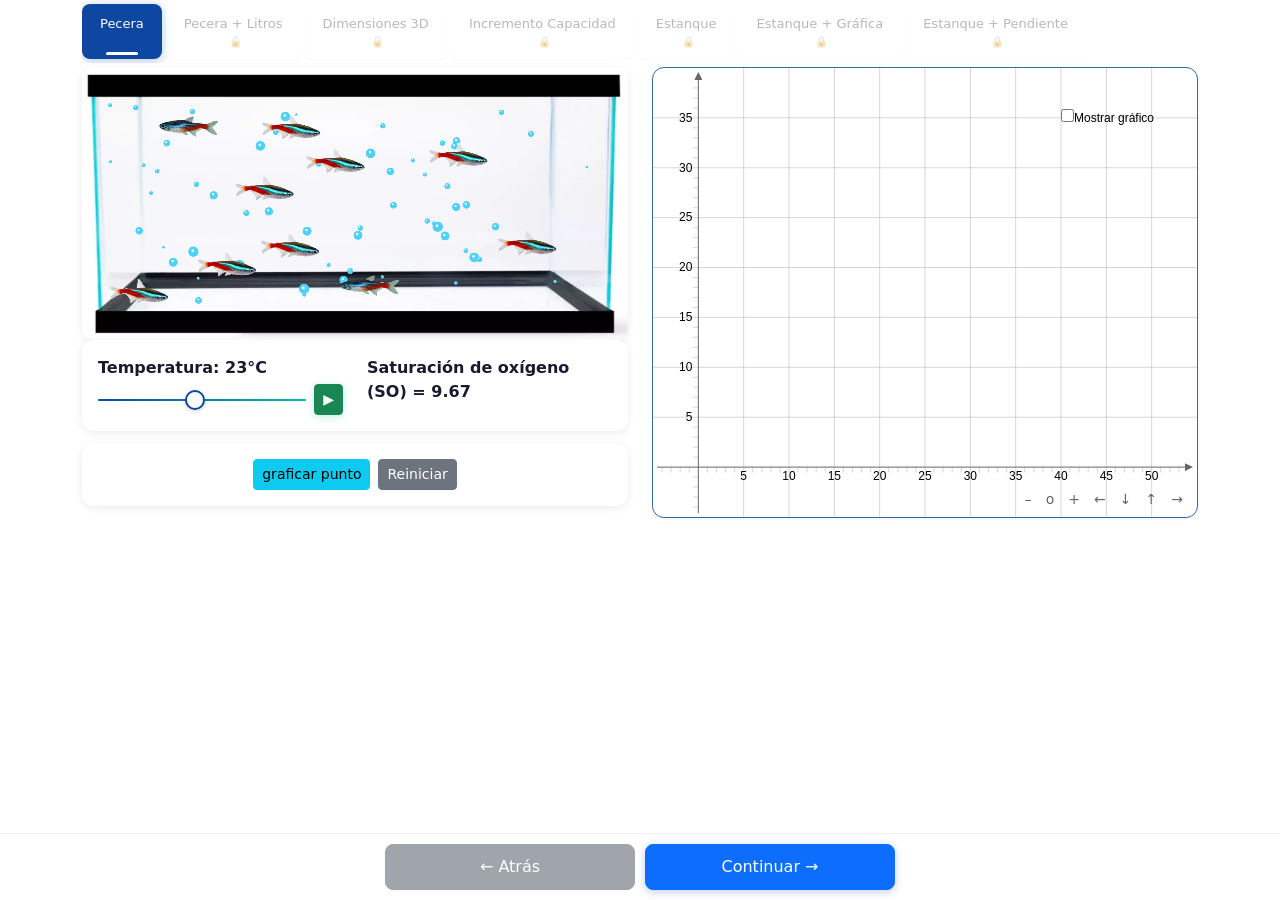
<file: app.html>
<!DOCTYPE html>
<html>
<head>
    <meta charset="UTF-8">
    <meta name="viewport" content="width=device-width, initial-scale=1.0">
    <meta http-equiv="X-UA-Compatible" content="ie=edge">
    <meta name="theme-color" content="#0d47a1">
    <meta name="apple-mobile-web-app-capable" content="yes">
    <meta name="apple-mobile-web-app-status-bar-style" content="black-translucent">
    <meta name="mobile-web-app-capable" content="yes">
    <link rel="manifest" href="./manifest.json">
    <link rel="apple-touch-icon" href="./img/icon-192.png">
    <script>
    window.PECERA_BASE = window.location.pathname.replace(/\/[^/]*$/, '');
    </script>
    <link rel="stylesheet" href="./css/style.css"/>
    <link rel="stylesheet" type="text/css" href="./css/jsxgraph.css">
    <link href="./css/bootstrap.min.css" rel="stylesheet">
    <script src="./js/bootstrap.min.js"></script>
    <script src="./js/jsxgraphcore.js"></script>
    <title>Pecera - Simulador</title>
</head>
<body>
    <div id="contenedor" class="container">
        <!-- Scenario Tabs -->
        <div class="row mb-1">
            <div class="col-md">

                <div class="btn-group scenario-tabs" role="group">
                    <button type="button" id="esc1-btn" class="scenario-tab scenario-tab--active">
                        <span class="d-sm-none">Pecera</span>
                        <span class="d-none d-sm-inline">Pecera</span>
                        <span class="tab-badge"></span>
                    </button>
                    <button type="button" id="esc3-btn" class="scenario-tab scenario-tab--locked">
                        <span class="d-sm-none">P+L.</span>
                        <span class="d-none d-sm-inline">Pecera + Litros</span>
                        <span class="tab-badge">&#128274;</span>
                    </button>
                    <button type="button" id="esc6-btn" class="scenario-tab scenario-tab--locked">
                        <span class="d-sm-none">Dim</span>
                        <span class="d-none d-sm-inline">Dimensiones 3D</span>
                        <span class="tab-badge">&#128274;</span>
                    </button>
                    <button type="button" id="esc7-btn" class="scenario-tab scenario-tab--locked">
                        <span class="d-sm-none">Inc. C.</span>
                        <span class="d-none d-sm-inline">Incremento Capacidad</span>
                        <span class="tab-badge">&#128274;</span>
                    </button>
                    <button type="button" id="esc2-btn" class="scenario-tab scenario-tab--locked">
                        <span class="d-sm-none">Est.</span>
                        <span class="d-none d-sm-inline">Estanque</span>
                        <span class="tab-badge">&#128274;</span>
                    </button>
                    <button type="button" id="esc4-btn" class="scenario-tab scenario-tab--locked">
                        <span class="d-sm-none">E+G</span>
                        <span class="d-none d-sm-inline">Estanque + Gráfica</span>
                        <span class="tab-badge">&#128274;</span>
                    </button>
                    <button type="button" id="esc5-btn" class="scenario-tab scenario-tab--locked">
                        <span class="d-sm-none">E+P</span>
                        <span class="d-none d-sm-inline">Estanque + Pendiente</span>
                        <span class="tab-badge">&#128274;</span>
                    </button>
                </div>
            </div>
        </div>

        <!-- Canvas & Graph -->
        <div class="row">
            <div class="col-12 col-sm-6 col-md-7" id="contenedorCanvas">
                <canvas id="canvas">Esto solo si no esta implementado</canvas>
                <div id="three-container" style="display:none; width:100%; height:100%; min-height:300px;">
                    <div id="esc6-overlay" style="display:none;">
                        <div id="esc6-info">
                            Capacidad: <span id="capValInfo">7182</span>
                        </div>
                        <div class="esc6-sliders">
                            <div class="row align-items-center">
                                <div class="col">
                                    <p class="mb-1">Largo: <span id="largoVal">19</span></p>
                                    <input type="range" min="1" max="19" value="19" id="largo" class="w-100">
                                </div>
                                <div class="col">
                                    <p class="mb-1">Ancho: <span id="anchoVal">18</span></p>
                                    <input type="range" min="1" max="18" value="18" id="ancho" class="w-100">
                                </div>
                                <div class="col">
                                    <p class="mb-1">Alto: <span id="altoVal">21</span></p>
                                    <input type="range" min="1" max="21" value="21" id="alto" class="w-100">
                                </div>
                                <div class="col-auto">
                                    <button id="reset-esc6" class="btn btn-light btn-sm">Reiniciar</button>
                                </div>
                            </div>
                        </div>
                    </div>
                </div>

                <!-- Escenario 7 Controls -->
                    <div id="esc7-controls" style="display:none;">
                        <ul class="nav nav-pills nav-justified mb-2" id="esc7Tabs">
                            <li class="nav-item"><button class="nav-link active" data-dim="ancho">Ancho</button></li>
                            <li class="nav-item"><button class="nav-link" data-dim="alto">Alto</button></li>
                            <li class="nav-item"><button class="nav-link" data-dim="largo">Largo</button></li>
                        </ul>
                        <div class="card-control esc7-table-wrap">
                            <div class="table-responsive">
                                <table class="table table-sm table-bordered mb-1" style="width:auto;min-width:280px">
                                    <tbody>
                                        <tr>
                                            <th id="esc7Th1" class="text-nowrap" style="width:1%">Ancho₁</th>
                                            <td style="width:99%"><input type="number" id="esc7Val1" class="form-control form-control-sm" step="0.1" min="0"></td>
                                        </tr>
                                        <tr>
                                            <th id="esc7Th2" class="text-nowrap">Ancho₂</th>
                                            <td><input type="number" id="esc7Val2" class="form-control form-control-sm" step="0.1" min="0"></td>
                                        </tr>
                                        <tr>
                                            <th class="text-nowrap">Cap₁</th>
                                            <td id="esc7Cap1" class="fw-bold">0.000</td>
                                        </tr>
                                        <tr>
                                            <th class="text-nowrap">Cap₂</th>
                                            <td id="esc7Cap2" class="fw-bold">0.000</td>
                                        </tr>
                                        <tr>
                                            <th id="esc7ThDelta" class="text-nowrap">Δ Ancho</th>
                                            <td>
                                                <div class="d-flex gap-1 justify-content-between align-items-center">
                                                    <input type="number" id="esc7DeltaVal" class="form-control form-control-sm" placeholder="?" step="0.01" min="0" style="min-width:50px;max-width:80px">
                                                    <button type="button" id="esc7BtnVal" class="btn btn-success btn-sm">Validar</button>
                                                </div>
                                            </td>
                                        </tr>
                                        <tr>
                                            <th class="text-nowrap">Δ Capacidad</th>
                                            <td>
                                                <div class="d-flex gap-1 justify-content-between align-items-center">
                                                    <input type="number" id="esc7DeltaCap" class="form-control form-control-sm" placeholder="?" step="0.01" min="0" style="min-width:50px;max-width:80px">
                                                    <button type="button" id="esc7BtnCap" class="btn btn-success btn-sm">Validar</button>
                                                </div>
                                            </td>
                                        </tr>
                                    </tbody>
                                </table>
                            </div>
                        </div>
                        <div class="form-check mb-1">
                            <input type="checkbox" id="esc7IncluirPeces" class="form-check-input">
                            <label class="form-check-label" for="esc7IncluirPeces">Incluir peces</label>
                        </div>
                        <div id="esc7FishSection" style="display:none">
                            <div class="card-control esc7-table-wrap">
                                <div class="table-responsive">
                                    <table class="table table-sm table-bordered mb-1" style="width:auto;min-width:200px">
                                        <tbody>
                                            <tr><th class="text-nowrap">Cantidad</th><td><input type="number" id="esc7FishCount" class="form-control form-control-sm" step="1" min="0"></td></tr>
                                            <tr><th class="text-nowrap">Tamaño (cm)</th><td><input type="number" id="esc7FishSize" class="form-control form-control-sm" step="0.5" min="0"></td></tr>
                                            <tr><th class="text-nowrap">LA</th><td id="esc7FishLA" class="fw-bold">0.00</td></tr>
                                        </tbody>
                                    </table>
                                </div>
                            </div>
                        </div>
                        <div class="text-center mt-1">
                            <button type="button" id="esc7BtnReset" class="btn btn-secondary btn-sm">Reiniciar</button>
                        </div>
                        <div id="esc7CorrectoModal" class="modal fade" tabindex="-1">
                            <div class="modal-dialog modal-dialog-centered">
                                <div class="modal-content">
                                    <div class="modal-header">
                                        <h5 class="modal-title">✓ ¡Correcto!</h5>
                                        <button type="button" class="btn-close" data-bs-dismiss="modal"></button>
                                    </div>
                                    <div class="modal-body">
                                        <p id="esc7CorrectoMsg" class="mb-0 fw-bold">¡Has acertado el incremento!</p>
                                    </div>
                                    <div class="modal-footer">
                                        <button type="button" class="btn btn-primary" data-bs-dismiss="modal">Cerrar</button>
                                    </div>
                                </div>
                            </div>
                        </div>
                </div>

                <!-- Escenario 1 Controls -->
                <div id="esc1-controls">
                    <div class="card-control">
                        <div class="row">
                            <div class="col-md" id="esc1-temp-col">
                                <p class="mb-1 fs-6 fw-bold">Temperatura: <span id="tempVal">23</span>&deg;C</p>
                                <div class="d-flex align-items-center gap-2">
                                    <input type="range" min="0" max="50" value="23" id="temp" class="w-100" >
                                    <button id="playTemp" class="btn btn-success btn-sm" data-tooltip="Animar temperatura autom&aacute;ticamente" style="flex-shrink:0">&#9654;</button>
                                </div>
                            </div>
                            <div class="col-md" id="esc1-npeces-col">
                                <p>N&uacute;mero de peces: <span id="npecesVal">1</span></p>
                                <input type="range" min="0" max="20" value="10" id="npeces" class="w-100" data-tooltip="M&aacute;x. 20 peces">
                            </div>
                            <div class="col-md" id="esc1-tpeces-col">
                                <p>Tama&ntilde;o de peces: <span id="tpecesVal">1</span> cm</p>
                                <input type="range" min="1" max="7" value="4" id="tpeces" class="w-100" data-tooltip="1-7 cm">
                            </div>
                            <div class="col-md" id="esc1-so-col">
                                <p class="mb-1 fs-6 fw-bold">Saturaci&oacute;n de ox&iacute;geno (SO) = <span id="sat"></span></p>
                            </div>
                        </div>
                    </div>
                    <div class="card-control">
                        <div id="esc3-la-section" style="display:none;">
                            <div class="text-center mb-1">
                                <div class="form-check mb-0 d-inline-block">
                                    <input class="form-check-input" type="checkbox" id="checkNivelAgua">
                                    <label class="form-check-label" for="checkNivelAgua">Visualizar nivel del agua albergada en el acuario</label>
                                </div>
                                <p class="mb-1 fs-6 fw-bold">Litros de Agua Necesarios (LN) = <span id="LA"></span></p>
                                <div id="esc3-warning" class="alert alert-danger py-2 px-3 mb-1 text-center small" style="display:none;">
                                    <span id="esc3-warning-msg"></span>
                                </div>
                            </div>
                        </div>
                        <div class="d-flex justify-content-center gap-2 flex-wrap">
                            <button id="point" class="btn btn-info btn-sm">graficar punto</button>
                            <button id="reset" class="btn btn-secondary btn-sm">Reiniciar</button>
                        </div>
                    </div>
                </div>
                <!-- Escenario 2, 4 & 5 Controls -->
                <div id="esc2-controls" style="display:none;">
                    <div class="card-control">
                        <p>V = <span id="voltVal">5</span> V &nbsp;|&nbsp; I = <span id="corrVal">1.00</span> A</p>
                        <input type="range" min="0" max="12" value="5" step="0.01" id="voltaje" class="w-100">
                    </div>
                    <div id="esc5-m-section" style="display:none;">
                        <div class="card-control">
                            <p>Pendiente m = <span id="mVal">0.3</span></p>
                            <input type="range" min="0" max="5.0" step="0.1" value="0.3" id="mSlider" class="w-100" data-tooltip="I = m &times; V">
                        </div>
                        <div class="card-control">
                            <div class="form-check mb-0">
                                <input class="form-check-input" type="checkbox" id="checkFranjas">
                                <label class="form-check-label" for="checkFranjas">Mostrar franjas</label>
                            </div>
                        </div>
                    </div>
                    <div class="card-control">
                        <div class="d-flex justify-content-center">
                            <button id="reset-esc2" class="btn btn-secondary btn-sm">Reiniciar</button>
                        </div>
                    </div>
                </div>
            </div>
            <div class="col-12 col-sm-6 col-md-5" id="contenedorCollapses" style="display:none;">
                <div id="esc6-collapse-group">
                    <div id="esc6-tabla-section" style="display:none;">
                        <div class="collapse-group-wrap">
                            <button class="collapse-toggle" data-bs-toggle="collapse" data-bs-target="#esc6-tabla-collapse" aria-expanded="false" aria-controls="esc6-tabla-collapse">
                                <svg class="collapse-chevron" width="14" height="14" viewBox="0 0 16 16" fill="none">
                                    <path d="M4 6l4 4 4-4" stroke="currentColor" stroke-width="2" stroke-linecap="round" stroke-linejoin="round"/>
                                </svg>
                                Dimensiones variables
                            </button>
                            <p class="hint d-none d-md-block">Compara variantes de ancho/alto/largo</p>
                            <div id="esc6-tabla-collapse" class="collapse" data-bs-parent="#esc6-collapse-group">
                                <div class="collapse-body">
                                    <ul class="nav nav-pills nav-justified mb-2" id="dimTabs">
                                        <li class="nav-item"><button class="nav-link active" data-tab="ancho">Ancho</button></li>
                                        <li class="nav-item"><button class="nav-link" data-tab="alto">Alto</button></li>
                                        <li class="nav-item"><button class="nav-link" data-tab="largo">Largo</button></li>
                                    </ul>
                                    <div class="table-responsive">
                                        <table class="table table-sm table-bordered mb-0" id="tablaDim">
                                            <thead><tr><th style="width:36px"></th><th id="thCabecera">Ancho</th><th>Capacidad</th><th style="width:34px"></th></tr></thead>
                                            <tbody id="tbodyDim"></tbody>
                                        </table>
                                    </div>
                                    <button id="btnAddFila" class="btn btn-sm btn-outline-secondary w-100 mt-1">+ Agregar fila</button>
                                </div>
                            </div>
                        </div>
                    </div>
                    <div id="esc6-cap-dinamica-section" style="display:none;">
                        <div class="collapse-group-wrap">
                            <button class="collapse-toggle" data-bs-toggle="collapse" data-bs-target="#esc6-cap-dinamica-collapse" aria-expanded="false" aria-controls="esc6-cap-dinamica-collapse">
                                <svg class="collapse-chevron" width="14" height="14" viewBox="0 0 16 16" fill="none">
                                    <path d="M4 6l4 4 4-4" stroke="currentColor" stroke-width="2" stroke-linecap="round" stroke-linejoin="round"/>
                                </svg>
                                Capacidad Dinámica
                            </button>
                            <p class="hint d-none d-md-block">Compara dos valores de capacidad y su diferencia △</p>
                            <div id="esc6-cap-dinamica-collapse" class="collapse" data-bs-parent="#esc6-collapse-group">
                                <div class="collapse-body">
                                    <ul class="nav nav-pills nav-justified mb-2" id="capDinaTabs">
                                        <li class="nav-item"><button class="nav-link active" data-tab="ancho">Ancho</button></li>
                                        <li class="nav-item"><button class="nav-link" data-tab="alto">Alto</button></li>
                                        <li class="nav-item"><button class="nav-link" data-tab="largo">Largo</button></li>
                                    </ul>
                                    <div class="table-responsive">
                                        <table class="table table-sm table-bordered mb-0" id="tablaCapDina">
                                            <thead><tr>
                                                <th style="width:36px"></th>
                                                <th id="thCDVal1">Ancho₁</th>
                                                <th id="thCDVal2">Ancho₂</th>
                                                <th>Capacidad 1</th>
                                                <th>Capacidad 2</th>
                                                <th>Δ Capacidad</th>
                                            </tr></thead>
                                            <tbody id="tbodyCapDina"></tbody>
                                        </table>
                                    </div>
                                    <button id="btnAddFilaCapDina" class="btn btn-sm btn-outline-secondary w-100 mt-1">+ Agregar fila</button>
                                </div>
                            </div>
                        </div>
                    </div>
                </div>
            </div>
            <div class="col-12 col-sm-6 d-flex flex-column" id="contenedorGrafica">
                <div id="box" class="jxgbox flex-grow-1"></div>
                <div id="box4" class="jxgbox flex-grow-1" style="display:none;"></div>
                <div id="box5" class="jxgbox flex-grow-1" style="display:none;"></div>
                <div id="box7" class="jxgbox flex-grow-1" style="display:none;"></div>
            </div>
        </div>
    </div>

    <div id="navSentinel"></div>
    <div id="navWrap">
        <button id="btnAtras" class="btn btn-secondary btn-lg">← Atrás</button>
        <button id="btnContinuar" class="btn btn-primary btn-lg">Continuar →</button>
    </div>

    <div class="modal fade" id="codigoModal" tabindex="-1">
        <div class="modal-dialog modal-dialog-centered">
            <div class="modal-content">
                <div class="modal-header">
                    <h5 class="modal-title">Código Secreto</h5>
                </div>
                <div class="modal-body">
                    <p>Ingresa el código secreto para continuar:</p>
                    <input type="text" id="codigoInput" class="form-control" placeholder="Ingresa el código secreto">
                    <div id="codigoError" class="text-danger mt-2" style="display:none;">Código incorrecto</div>
                </div>
                <div class="modal-footer">
                    <button type="button" class="btn btn-secondary" data-bs-dismiss="modal">Cancelar</button>
                    <button type="button" id="confirmarCodigo" class="btn btn-primary">Confirmar</button>
                </div>
            </div>
        </div>
    </div>

    <div class="modal fade" id="franjasCodeModal" tabindex="-1">
        <div class="modal-dialog modal-dialog-centered">
            <div class="modal-content">
                <div class="modal-header">
                    <h5 class="modal-title">Activar Franjas</h5>
                </div>
                <div class="modal-body">
                    <p>Ingresa el código para activar las franjas:</p>
                    <input type="text" id="franjasModalInput" class="form-control" placeholder="Código secreto">
                    <div id="franjasModalError" class="text-danger mt-2" style="display:none;">Código incorrecto</div>
                </div>
                <div class="modal-footer">
                    <button type="button" class="btn btn-secondary" data-bs-dismiss="modal">Cancelar</button>
                    <button type="button" id="confirmarFranjasCode" class="btn btn-primary">Confirmar</button>
                </div>
            </div>
        </div>
    </div>

    <div id="toastContainer"></div>

    <script src="./js/three.min.js"></script>
    <script src="./js/OrbitControls.js"></script>
    <script src="js/script.js"></script>
    <script>
    (function() {
      var s = document.getElementById('navSentinel');
      var n = document.getElementById('navWrap');
      if (!s || !n) return;
      new IntersectionObserver(function(e) {
        e.forEach(function(entry) {
          n.classList.toggle('navWrap--visible', entry.isIntersecting);
        });
      }, { threshold: 0 }).observe(s);
    })();
    </script>
</body>
</html>
</file>
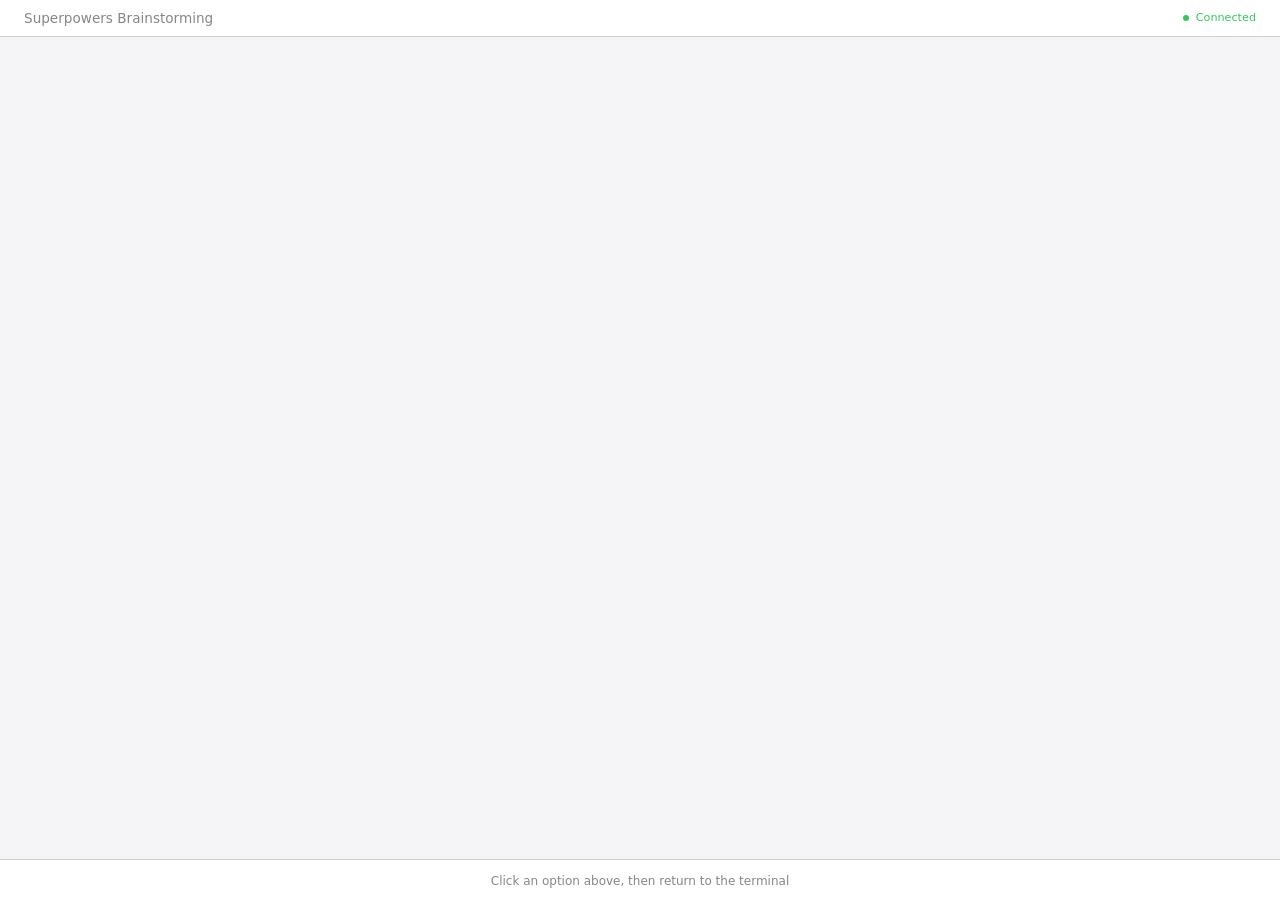
<file: .agents/skills/brainstorming/scripts/frame-template.html>
<!DOCTYPE html>
<html>
<head>
  <meta charset="utf-8">
  <title>Superpowers Brainstorming</title>
  <style>
    /*
     * BRAINSTORM COMPANION FRAME TEMPLATE
     *
     * This template provides a consistent frame with:
     * - OS-aware light/dark theming
     * - Fixed header and selection indicator bar
     * - Scrollable main content area
     * - CSS helpers for common UI patterns
     *
     * Content is injected via placeholder comment in #claude-content.
     */

    * { box-sizing: border-box; margin: 0; padding: 0; }
    html, body { height: 100%; overflow: hidden; }

    /* ===== THEME VARIABLES ===== */
    :root {
      --bg-primary: #f5f5f7;
      --bg-secondary: #ffffff;
      --bg-tertiary: #e5e5e7;
      --border: #d1d1d6;
      --text-primary: #1d1d1f;
      --text-secondary: #86868b;
      --text-tertiary: #aeaeb2;
      --accent: #0071e3;
      --accent-hover: #0077ed;
      --success: #34c759;
      --warning: #ff9f0a;
      --error: #ff3b30;
      --selected-bg: #e8f4fd;
      --selected-border: #0071e3;
    }

    @media (prefers-color-scheme: dark) {
      :root {
        --bg-primary: #1d1d1f;
        --bg-secondary: #2d2d2f;
        --bg-tertiary: #3d3d3f;
        --border: #424245;
        --text-primary: #f5f5f7;
        --text-secondary: #86868b;
        --text-tertiary: #636366;
        --accent: #0a84ff;
        --accent-hover: #409cff;
        --selected-bg: rgba(10, 132, 255, 0.15);
        --selected-border: #0a84ff;
      }
    }

    body {
      font-family: system-ui, -apple-system, BlinkMacSystemFont, sans-serif;
      background: var(--bg-primary);
      color: var(--text-primary);
      display: flex;
      flex-direction: column;
      line-height: 1.5;
    }

    /* ===== FRAME STRUCTURE ===== */
    .header {
      background: var(--bg-secondary);
      padding: 0.5rem 1.5rem;
      display: flex;
      justify-content: space-between;
      align-items: center;
      border-bottom: 1px solid var(--border);
      flex-shrink: 0;
    }
    .header h1 { font-size: 0.85rem; font-weight: 500; color: var(--text-secondary); }
    .header .status { font-size: 0.7rem; color: var(--success); display: flex; align-items: center; gap: 0.4rem; }
    .header .status::before { content: ''; width: 6px; height: 6px; background: var(--success); border-radius: 50%; }

    .main { flex: 1; overflow-y: auto; }
    #claude-content { padding: 2rem; min-height: 100%; }

    .indicator-bar {
      background: var(--bg-secondary);
      border-top: 1px solid var(--border);
      padding: 0.5rem 1.5rem;
      flex-shrink: 0;
      text-align: center;
    }
    .indicator-bar span {
      font-size: 0.75rem;
      color: var(--text-secondary);
    }
    .indicator-bar .selected-text {
      color: var(--accent);
      font-weight: 500;
    }

    /* ===== TYPOGRAPHY ===== */
    h2 { font-size: 1.5rem; font-weight: 600; margin-bottom: 0.5rem; }
    h3 { font-size: 1.1rem; font-weight: 600; margin-bottom: 0.25rem; }
    .subtitle { color: var(--text-secondary); margin-bottom: 1.5rem; }
    .section { margin-bottom: 2rem; }
    .label { font-size: 0.7rem; color: var(--text-secondary); text-transform: uppercase; letter-spacing: 0.05em; margin-bottom: 0.5rem; }

    /* ===== OPTIONS (for A/B/C choices) ===== */
    .options { display: flex; flex-direction: column; gap: 0.75rem; }
    .option {
      background: var(--bg-secondary);
      border: 2px solid var(--border);
      border-radius: 12px;
      padding: 1rem 1.25rem;
      cursor: pointer;
      transition: all 0.15s ease;
      display: flex;
      align-items: flex-start;
      gap: 1rem;
    }
    .option:hover { border-color: var(--accent); }
    .option.selected { background: var(--selected-bg); border-color: var(--selected-border); }
    .option .letter {
      background: var(--bg-tertiary);
      color: var(--text-secondary);
      width: 1.75rem; height: 1.75rem;
      border-radius: 6px;
      display: flex; align-items: center; justify-content: center;
      font-weight: 600; font-size: 0.85rem; flex-shrink: 0;
    }
    .option.selected .letter { background: var(--accent); color: white; }
    .option .content { flex: 1; }
    .option .content h3 { font-size: 0.95rem; margin-bottom: 0.15rem; }
    .option .content p { color: var(--text-secondary); font-size: 0.85rem; margin: 0; }

    /* ===== CARDS (for showing designs/mockups) ===== */
    .cards { display: grid; grid-template-columns: repeat(auto-fit, minmax(280px, 1fr)); gap: 1rem; }
    .card {
      background: var(--bg-secondary);
      border: 1px solid var(--border);
      border-radius: 12px;
      overflow: hidden;
      cursor: pointer;
      transition: all 0.15s ease;
    }
    .card:hover { border-color: var(--accent); transform: translateY(-2px); box-shadow: 0 4px 12px rgba(0,0,0,0.1); }
    .card.selected { border-color: var(--selected-border); border-width: 2px; }
    .card-image { background: var(--bg-tertiary); aspect-ratio: 16/10; display: flex; align-items: center; justify-content: center; }
    .card-body { padding: 1rem; }
    .card-body h3 { margin-bottom: 0.25rem; }
    .card-body p { color: var(--text-secondary); font-size: 0.85rem; }

    /* ===== MOCKUP CONTAINER ===== */
    .mockup {
      background: var(--bg-secondary);
      border: 1px solid var(--border);
      border-radius: 12px;
      overflow: hidden;
      margin-bottom: 1.5rem;
    }
    .mockup-header {
      background: var(--bg-tertiary);
      padding: 0.5rem 1rem;
      font-size: 0.75rem;
      color: var(--text-secondary);
      border-bottom: 1px solid var(--border);
    }
    .mockup-body { padding: 1.5rem; }

    /* ===== SPLIT VIEW (side-by-side comparison) ===== */
    .split { display: grid; grid-template-columns: 1fr 1fr; gap: 1.5rem; }
    @media (max-width: 700px) { .split { grid-template-columns: 1fr; } }

    /* ===== PROS/CONS ===== */
    .pros-cons { display: grid; grid-template-columns: 1fr 1fr; gap: 1rem; margin: 1rem 0; }
    .pros, .cons { background: var(--bg-secondary); border-radius: 8px; padding: 1rem; }
    .pros h4 { color: var(--success); font-size: 0.85rem; margin-bottom: 0.5rem; }
    .cons h4 { color: var(--error); font-size: 0.85rem; margin-bottom: 0.5rem; }
    .pros ul, .cons ul { margin-left: 1.25rem; font-size: 0.85rem; color: var(--text-secondary); }
    .pros li, .cons li { margin-bottom: 0.25rem; }

    /* ===== PLACEHOLDER (for mockup areas) ===== */
    .placeholder {
      background: var(--bg-tertiary);
      border: 2px dashed var(--border);
      border-radius: 8px;
      padding: 2rem;
      text-align: center;
      color: var(--text-tertiary);
    }

    /* ===== INLINE MOCKUP ELEMENTS ===== */
    .mock-nav { background: var(--accent); color: white; padding: 0.75rem 1rem; display: flex; gap: 1.5rem; font-size: 0.9rem; }
    .mock-sidebar { background: var(--bg-tertiary); padding: 1rem; min-width: 180px; }
    .mock-content { padding: 1.5rem; flex: 1; }
    .mock-button { background: var(--accent); color: white; border: none; padding: 0.5rem 1rem; border-radius: 6px; font-size: 0.85rem; }
    .mock-input { background: var(--bg-primary); border: 1px solid var(--border); border-radius: 6px; padding: 0.5rem; width: 100%; }
  </style>
</head>
<body>
  <div class="header">
    <h1><a href="https://github.com/obra/superpowers" style="color: inherit; text-decoration: none;">Superpowers Brainstorming</a></h1>
    <div class="status">Connected</div>
  </div>

  <div class="main">
    <div id="claude-content">
      <!-- CONTENT -->
    </div>
  </div>

  <div class="indicator-bar">
    <span id="indicator-text">Click an option above, then return to the terminal</span>
  </div>

</body>
</html>
</file>
<file: css/style.css>
:root {
    --md-primary: #0d47a1;
    --md-primary-light: #1565c0;
    --md-primary-surface: #e3edf7;
    --md-secondary: #00bfa5;
    --md-secondary-light: #e0f7f2;
    --md-accent: #ff8f00;
    --md-accent-light: #fff8e1;
    --md-error: #d32f2f;
    --md-error-light: #ffebee;
    --md-success: #2e7d32;
    --md-success-light: #e8f5e9;
    --md-surface: #ffffff;
    --md-surface-variant: #f5f7fa;
    --md-on-surface: #1a1a2e;
    --md-on-surface-muted: #5f6368;
    --md-border: #e0e0e0;
    --md-shadow-sm: 0 1px 3px rgba(0,0,0,0.06);
    --md-shadow-md: 0 2px 8px rgba(0,0,0,0.08);
    --md-shadow-lg: 0 4px 16px rgba(0,0,0,0.12);
    --md-radius: 12px;
    --md-radius-sm: 8px;
    --md-transition: 0.2s ease;
}

*, *::before, *::after {
    box-sizing: border-box;
}

body {
    margin: 0;
    overflow-x: hidden;
    display: flex;
    flex-direction: column;
    min-height: 100vh;
    background: var(--md-surface-variant);
    color: var(--md-on-surface);
    font-family: -apple-system, BlinkMacSystemFont, 'Segoe UI', Roboto, 'Helvetica Neue', Arial, sans-serif;
    -webkit-font-smoothing: antialiased;
}

#contenedor {
    flex: 1;
}

/* ── Tabs ── */
.btn-group.scenario-tabs {
    display: flex;
    flex-wrap: nowrap;
    gap: 4px;
    overflow-x: auto;
    padding: 4px 0;
    -webkit-overflow-scrolling: touch;
}

.scenario-tab {
    position: relative;
    display: inline-flex;
    flex-direction: column;
    align-items: center;
    padding: 10px 18px;
    border: none;
    border-radius: var(--md-radius-sm);
    background: var(--md-surface);
    color: var(--md-on-surface-muted);
    font-size: 0.8125rem;
    font-weight: 500;
    cursor: pointer;
    transition: all var(--md-transition);
    white-space: nowrap;
    box-shadow: var(--md-shadow-sm);
    user-select: none;
    touch-action: manipulation;
    min-height: 44px;
    flex-shrink: 0;
}
.scenario-tab:hover:not(:disabled) {
    box-shadow: var(--md-shadow-md);
    color: var(--md-primary);
}
.scenario-tab:active:not(:disabled) {
    transform: scale(0.97);
}

.scenario-tab--active {
    background: var(--md-primary) !important;
    color: #fff !important;
    box-shadow: 0 2px 12px rgba(13, 71, 161, 0.3);
}
.scenario-tab--active::after {
    content: '';
    position: absolute;
    bottom: 4px;
    left: 30%;
    right: 30%;
    height: 3px;
    background: #fff;
    border-radius: 2px;
    animation: tabUnderlineIn 0.3s ease;
}
@keyframes tabUnderlineIn {
    from { left: 50%; right: 50%; }
    to { left: 30%; right: 30%; }
}

.scenario-tab--locked {
    opacity: 0.45;
    cursor: not-allowed;
}
.scenario-tab--locked .tab-badge {
    font-size: 0.65rem;
    margin-left: 4px;
}
.scenario-tab--locked:hover {
    box-shadow: var(--md-shadow-sm);
    color: var(--md-on-surface-muted);
}

.tab-badge {
    font-size: 0.65rem;
    opacity: 0.7;
}

/* ── Cards de control ── */
.card-control {
    background: var(--md-surface);
    border-radius: var(--md-radius);
    padding: 16px;
    box-shadow: var(--md-shadow-md);
    margin-bottom: 12px;
    transition: box-shadow var(--md-transition);
}
.card-control:hover {
    box-shadow: var(--md-shadow-lg);
}
.card-control p {
    margin: 0 0 4px;
    font-size: 0.875rem;
    font-weight: 500;
    color: var(--md-on-surface);
}
.card-control .hint,
.hint {
    font-size: 0.75rem;
    color: var(--md-on-surface-muted);
    margin-top: 4px;
}
.collapse-group-wrap .hint {
    padding: 0 14px 6px;
}

/* ── Sliders personalizados ── */
input[type="range"] {
    -webkit-appearance: none;
    appearance: none;
    width: 100%;
    height: 2px;
    border-radius: 2px;
    outline: none;
    touch-action: manipulation;
    min-height: 6px;
    background: linear-gradient(90deg, var(--md-primary), var(--md-secondary));
    cursor: pointer;
    margin: 6px 0;
}
input[type="range"]::-webkit-slider-thumb {
    -webkit-appearance: none;
    appearance: none;
    width: 20px;
    height: 20px;
    border-radius: 50%;
    background: #fff;
    border: 2px solid var(--md-primary);
    box-shadow: 0 1px 4px rgba(0,0,0,0.2);
    cursor: pointer;
    transition: transform 0.15s ease;
}
input[type="range"]::-webkit-slider-thumb:hover {
    transform: scale(1.15);
}
input[type="range"]::-moz-range-thumb {
    width: 20px;
    height: 20px;
    border-radius: 50%;
    background: #fff;
    border: 2px solid var(--md-primary);
    box-shadow: 0 1px 4px rgba(0,0,0,0.2);
    cursor: pointer;
}

/* ── Botones ── */
.btn {
    touch-action: manipulation;
    min-height: 44px;
    border-radius: var(--md-radius-sm);
    font-weight: 500;
    transition: all var(--md-transition);
    position: relative;
    overflow: hidden;
    cursor: pointer;
    border: none;
}
.btn-sm {
    min-height: unset;
}
.btn:active {
    transform: scale(0.97);
}

.btn-primary {
    background: var(--md-primary);
    color: #fff;
    box-shadow: 0 2px 8px rgba(13, 71, 161, 0.25);
}
.btn-primary:hover {
    background: var(--md-primary-light);
    box-shadow: 0 4px 12px rgba(13, 71, 161, 0.35);
}

.btn-secondary {
    background: var(--md-surface);
    color: var(--md-on-surface);
    border: 1px solid var(--md-border);
    box-shadow: var(--md-shadow-sm);
}
.btn-secondary:hover {
    border-color: var(--md-primary);
    color: var(--md-primary);
    box-shadow: var(--md-shadow-md);
}

.btn-success {
    background: var(--md-secondary);
    color: #fff;
    box-shadow: 0 2px 8px rgba(0, 191, 165, 0.25);
}
.btn-success:hover {
    box-shadow: 0 4px 12px rgba(0, 191, 165, 0.35);
}

.btn-info {
    background: var(--md-primary-surface);
    color: var(--md-primary);
    border: 1px solid var(--md-primary);
}
.btn-info:hover {
    background: var(--md-primary);
    color: #fff;
}

.btn-danger {
    background: var(--md-error);
    color: #fff;
}

.btn-light {
    background: var(--md-surface);
    color: var(--md-on-surface);
    border: 1px solid var(--md-border);
}

/* ── Ripple effect (JS adds .ripple spans) ── */
.ripple {
    position: absolute;
    border-radius: 50%;
    background: rgba(255, 255, 255, 0.35);
    transform: scale(0);
    animation: rippleAnim 0.5s ease-out;
    pointer-events: none;
}
@keyframes rippleAnim {
    to { transform: scale(4); opacity: 0; }
}

/* ── Canvas ── */
#canvas {
    border: none;
    border-radius: var(--md-radius);
    width: 100%;
    aspect-ratio: 2 / 1;
    display: block;
    touch-action: none;
    flex-shrink: 0;
    cursor: crosshair;
    box-shadow: var(--md-shadow-md);
    background: #fff;
}
#canvas.canvas--estanque {
    aspect-ratio: 3 / 2;
}

#contenedorCanvas {
    display: flex;
    flex-direction: column;
}

#contenedorGrafica {
    display: flex;
    min-height: 250px;
}

#box {
    width: 100%;
    flex: 1;
    min-height: 300px;
    border-radius: var(--md-radius);
    box-shadow: var(--md-shadow-sm);
    background: var(--md-surface);
}

#box4, #box5, #box7 {
    width: 100%;
    flex: 1;
    border-radius: var(--md-radius);
    box-shadow: var(--md-shadow-sm);
    background: var(--md-surface);
}

#box2 {
    width: 100%;
    height: auto;
}

/* ── Three.js container ── */
#three-container {
    position: relative;
    width: 100%;
    min-height: 300px;
    touch-action: none;
    border-radius: var(--md-radius);
    overflow: hidden;
    box-shadow: var(--md-shadow-md);
}
#three-container canvas {
    display: block;
    width: 100% !important;
    height: auto !important;
}

#esc6-overlay {
    position: absolute;
    inset: 0;
    pointer-events: none;
    z-index: 10;
}
#esc6-info {
    position: absolute;
    top: 8px;
    left: 8px;
    right: 8px;
    background: rgba(0, 0, 0, 0.65);
    color: #fff;
    padding: 6px 14px;
    border-radius: var(--md-radius-sm);
    font-size: 14px;
    text-align: center;
    pointer-events: none;
    user-select: none;
    backdrop-filter: blur(4px);
}
.esc6-sliders {
    position: absolute;
    bottom: 8px;
    left: 8px;
    right: 8px;
    background: rgba(0, 0, 0, 0.5);
    border-radius: var(--md-radius-sm);
    padding: 4px 8px;
    pointer-events: auto;
    backdrop-filter: blur(4px);
}
.esc6-sliders .row {
    margin: 0;
    --bs-gutter-x: 0;
    gap: 3px;
}
.esc6-sliders .row .col-md {
    padding: 1px 2px;
}
.esc6-sliders p {
    color: #fff;
    font-size: 11px;
    margin-bottom: 0;
    line-height: 1.1;
}
.esc6-sliders input[type="range"] {
    min-height: 20px;
    height: 10px;
    border-radius: 5px;
    transition: opacity 0.3s ease;
}
.esc6-sliders input[type="range"]:disabled {
    opacity: 0.35;
    cursor: not-allowed;
}
.esc6-sliders input[type="range"]:disabled::-webkit-slider-thumb {
    background: #666;
    cursor: not-allowed;
}
.esc6-sliders .btn {
    min-height: 26px;
    font-size: 11px;
    padding: 1px 8px;
}

/* ── Esc6 tables ── */
#esc6-tabla-section .table,
#esc6-tabla-section .table th,
#esc6-tabla-section .table td {
    border-color: var(--md-border) !important;
}
#esc6-tabla-section .form-control {
    width: 100%;
    min-width: 50px;
    height: 28px;
    font-size: 13px;
    border-radius: 0;
    border: none;
    background: transparent;
    padding: 0 2px;
}
#esc6-tabla-section .nav-pills .nav-link {
    background: #eeeeee !important;
    color: #333;
}
#esc6-tabla-section .nav-pills .nav-link.active {
    background: var(--md-primary) !important;
    color: #fff;
}

#esc6-cap-dinamica-section .table,
#esc6-cap-dinamica-section .table th,
#esc6-cap-dinamica-section .table td {
    border-color: var(--md-border) !important;
}
#esc6-cap-dinamica-section .nav-pills .nav-link {
    background: #eeeeee !important;
    color: #333;
}
#esc6-cap-dinamica-section .nav-pills .nav-link.active {
    background: var(--md-primary) !important;
    color: #fff;
}
#esc6-cap-dinamica-section .form-control {
    width: 100%;
    min-width: 40px;
    height: 28px;
    font-size: 13px;
    border-radius: 0;
    border: none;
    background: transparent;
    padding: 0 2px;
}

/* ── Esc6 Collapse ── */
.collapse-group-wrap {
    border: 1px solid var(--md-border);
    border-radius: var(--md-radius-sm);
    overflow: hidden;
    margin-bottom: 8px;
}
.collapse-toggle {
    display: flex;
    align-items: center;
    gap: 8px;
    width: 100%;
    padding: 10px 14px;
    background: var(--md-primary-surface);
    color: var(--md-on-surface);
    font-size: 0.875rem;
    font-weight: 600;
    border: none;
    border-left: 3px solid var(--md-primary);
    border-bottom: 1px solid transparent;
    cursor: pointer;
    transition: background var(--md-transition), border-color var(--md-transition);
    text-align: left;
    touch-action: manipulation;
    min-height: 44px;
}
.collapse-toggle:hover {
    background: color-mix(in srgb, var(--md-primary-surface) 88%, var(--md-border) 12%);
}
.collapse-toggle[aria-expanded="true"] {
    background: var(--md-primary-surface);
    color: var(--md-primary);
    border-bottom-color: var(--md-border);
}
.collapse-chevron {
    flex-shrink: 0;
    transition: transform 0.25s ease;
}
.collapse-toggle[aria-expanded="true"] .collapse-chevron {
    transform: rotate(180deg);
}
.collapse-body {
    padding: 10px;
    background: var(--md-surface);
}
.collapse-chevron--pulse {
    animation: pulse-chevron 1.6s ease 2;
}
@keyframes pulse-chevron {
    0%, 100% { transform: scale(1); }
    25% { transform: scale(1.25); }
    50% { transform: scale(1); }
    75% { transform: scale(1.15); }
}

#tablaCapDina td:nth-child(4),
#tablaCapDina td:nth-child(5),
#tablaCapDina td:nth-child(6) {
    min-width: 100px;
    white-space: nowrap;
}
#tablaDim td:nth-child(2),
#tablaCapDina td:nth-child(2) {
    width: 90px;
}

/* ── Esc7 ── */
#esc7-controls {
    padding: 12px;
    border-radius: var(--md-radius);
    transition: background var(--md-transition);
}
#esc7-controls.dim-ancho { background: #e9d7fb; }
#esc7-controls.dim-alto { background: #e6f5ff; }
#esc7-controls.dim-largo { background: #ffe8f0; }
#esc7-controls .table input[type="number"] {
    border: none;
    box-shadow: none;
    background: transparent;
}
#esc7Tabs .nav-link {
    background: #fff;
    color: var(--md-on-surface);
    border: 1px solid var(--md-border);
    border-bottom: none;
    border-radius: var(--md-radius-sm) var(--md-radius-sm) 0 0;
    box-shadow: var(--md-shadow-sm);
    margin: 0 2px;
}
#esc7Tabs .nav-link:hover {
    background: var(--md-surface-variant);
    box-shadow: var(--md-shadow-md);
}
#esc7Tabs .nav-link.active {
    box-shadow: none;
}
#esc7Tabs .nav-link.active[data-dim="ancho"] {
    background: #e9d7fb !important;
    color: #352B3D;
}
#esc7Tabs .nav-link.active[data-dim="alto"] {
    background: #e6f5ff !important;
    color: #1a1a2e;
}
#esc7Tabs .nav-link.active[data-dim="largo"] {
    background: #ffe8f0 !important;
    color: #1a1a2e;
}
.esc7-table-wrap {
    padding: 0;
    overflow: hidden;
    margin-bottom: 12px;
}
#esc7-controls.dim-ancho .table-responsive { background: #f3ecfd; }
#esc7-controls.dim-alto .table-responsive { background: #f0f9ff; }
#esc7-controls.dim-largo .table-responsive { background: #fff4f7; }
#esc7-controls.dim-ancho #esc7FishSection .table-responsive { background: #f3ecfd; }
#esc7-controls.dim-alto #esc7FishSection .table-responsive { background: #f0f9ff; }
#esc7-controls.dim-largo #esc7FishSection .table-responsive { background: #fff4f7; }
.esc7-input--success {
    border-color: var(--md-success) !important;
    box-shadow: 0 0 0 3px rgba(46, 125, 50, 0.12) !important;
}
.esc7-input--error {
    border-color: var(--md-error) !important;
    animation: shake 0.4s ease;
    box-shadow: 0 0 0 3px rgba(211, 47, 47, 0.12) !important;
}

/* ── Toast container ── */
#toastContainer {
    position: fixed;
    top: 16px;
    right: 16px;
    z-index: 9999;
    display: flex;
    flex-direction: column;
    gap: 8px;
    pointer-events: none;
}

.custom-toast {
    min-width: 280px;
    max-width: 400px;
    padding: 12px 20px;
    border-radius: var(--md-radius-sm);
    box-shadow: var(--md-shadow-lg);
    animation: toastSlideIn 0.3s ease;
    pointer-events: auto;
    font-size: 0.875rem;
    font-weight: 500;
    display: flex;
    align-items: center;
    gap: 10px;
    border-left: 4px solid;
}
.custom-toast--success {
    background: var(--md-success-light);
    color: var(--md-success);
    border-left-color: var(--md-success);
}
.custom-toast--error {
    background: var(--md-error-light);
    color: var(--md-error);
    border-left-color: var(--md-error);
}
.custom-toast--warning {
    background: var(--md-accent-light);
    color: #e65100;
    border-left-color: var(--md-accent);
}
.custom-toast--info {
    background: var(--md-primary-surface);
    color: var(--md-primary);
    border-left-color: var(--md-primary);
}
.custom-toast--dismissing {
    animation: toastFadeOut 0.3s ease forwards;
}

@keyframes toastSlideIn {
    from { transform: translateX(100%); opacity: 0; }
    to { transform: translateX(0); opacity: 1; }
}
@keyframes toastFadeOut {
    to { transform: translateX(100%); opacity: 0; }
}

/* ── Tooltips (data-tooltip) ── */
[data-tooltip] {
    position: relative;
}
[data-tooltip]::after {
    content: attr(data-tooltip);
    position: absolute;
    bottom: calc(100% + 6px);
    left: 50%;
    transform: translateX(-50%) scale(0.9);
    background: rgba(26, 26, 46, 0.9);
    color: #fff;
    padding: 4px 10px;
    border-radius: 4px;
    font-size: 0.75rem;
    font-weight: 400;
    white-space: nowrap;
    pointer-events: none;
    opacity: 0;
    transition: all 0.15s ease;
}
[data-tooltip]:hover::after {
    opacity: 1;
    transform: translateX(-50%) scale(1);
}



/* ── Modal (secret code) ── */
.modal-content {
    border: none;
    border-radius: var(--md-radius);
    box-shadow: var(--md-shadow-lg);
    overflow: hidden;
}
.modal-header {
    background: var(--md-primary);
    color: #fff;
    border: none;
    padding: 16px 20px;
}
.modal-header .btn-close {
    filter: brightness(0) invert(1);
}
.modal-body {
    padding: 20px;
}
.modal-footer {
    border-top: 1px solid var(--md-border);
    padding: 12px 20px;
}

#codigoInput {
    border-radius: var(--md-radius-sm);
    border: 2px solid var(--md-border);
    padding: 10px 14px;
    font-size: 1rem;
    transition: border-color 0.2s ease;
}
#codigoInput:focus {
    border-color: var(--md-primary);
    box-shadow: 0 0 0 3px rgba(13, 71, 161, 0.12);
    outline: none;
}
#codigoInput.input--error {
    border-color: var(--md-error);
    animation: shake 0.4s ease;
    box-shadow: 0 0 0 3px rgba(211, 47, 47, 0.12);
}

@keyframes shake {
    0%, 100% { transform: translateX(0); }
    20% { transform: translateX(-6px); }
    40% { transform: translateX(6px); }
    60% { transform: translateX(-4px); }
    80% { transform: translateX(4px); }
}

#codigoError {
    margin-top: 8px;
    font-size: 0.8125rem;
    font-weight: 500;
}

/* ── Navigation bar ── */
#navSentinel {
    pointer-events: none;
    height: 1px;
}
#navWrap {
    background: rgba(255, 255, 255, 0.95);
    backdrop-filter: blur(12px);
    -webkit-backdrop-filter: blur(12px);
    width: 100%;
    padding: 0 16px;
    position: sticky;
    bottom: 0;
    display: flex;
    justify-content: center;
    gap: 10px;
    border-top: 1px solid rgba(0, 0, 0, 0.06);
    z-index: 101;
    max-height: 0;
    overflow: hidden;
    opacity: 0;
    transition: max-height 0.35s ease, opacity 0.3s ease, padding 0.3s ease;
}
#navWrap.navWrap--visible {
    max-height: 80px;
    opacity: 1;
    padding: 10px 16px;
}
#navWrap .btn {
    max-width: 250px;
    flex: 1;
    border-radius: var(--md-radius-sm);
}
#navWrap .btn-lg {
    padding: 10px 24px;
    font-size: 1rem;
}

/* ── Misc ── */
#esc1-controls .btn,
#esc2-controls .btn,
#reset-esc2,
#esc1-btn, #esc3-btn, #esc4-btn, #esc5-btn, #esc2-btn,
#pointLA {
    max-width: 250px;
}
#esc1-controls .btn,
#esc1-controls input[type="range"] {
    min-height: unset;
}
#esc1-controls p {
    margin-bottom: 0.25rem;
}
#esc1-controls .row + .row {
    margin-top: 0;
}

/* ── Esc6 table scrollbar (desktop) ── */
@media (min-width: 768px) {
    .table-responsive::-webkit-scrollbar {
        height: 8px;
    }
    .table-responsive::-webkit-scrollbar-track {
        background: transparent;
    }
    .table-responsive::-webkit-scrollbar-thumb {
        background: var(--md-border);
        border-radius: 4px;
    }
    .table-responsive::-webkit-scrollbar-thumb:hover {
        background: var(--md-on-surface-muted);
    }
}

/* ── Responsive: Mobile <576px ── */
@media (max-width: 576px) {
    body {
        padding: 6px 0 0;
    }

    .scenario-tab {
        font-size: 0.7rem;
        padding: 8px 12px;
        min-height: 38px;
    }

    .card-control {
        padding: 12px;
        margin-bottom: 8px;
    }

    #esc1-controls .row,
    #esc2-controls .row {
        row-gap: 4px;
    }

    #box {
        max-height: 200px;
        min-height: 120px;
        overflow-x: hidden;
    }
    #box4, #box5, #box7 {
        max-height: 282px;
        min-height: 150px;
        overflow-x: hidden;
    }
    #contenedorGrafica {
        overflow-x: hidden;
    }
    #contenedorCanvas {
        margin-bottom: 8px;
    }

    #esc1-controls p, #esc2-controls p {
        font-size: 0.8125rem;
        margin-bottom: 2px;
    }
    #esc1-controls input[type="range"],
    #esc2-controls input[type="range"] {
        min-height: 6px;
    }

    #esc7-controls .table { font-size: 0.8125rem; }
    #esc7-controls .table input[type="number"] {
        font-size: 0.8125rem;
        height: 32px;
    }

    #navWrap {
        padding: 0 8px;
        gap: 6px;
    }
    #navWrap.navWrap--visible {
        padding: 6px 8px;
    }
    #navWrap .btn {
        font-size: 0.875rem;
        padding: 8px 16px;
        min-height: 40px;
        max-width: none;
        flex: 1;
    }

    .esc6-sliders .row { flex-wrap: nowrap; gap: 2px; }
    .esc6-sliders .row .col { padding: 0 1px; min-width: 0; }
    .esc6-sliders p { font-size: 9px; }
    .esc6-sliders input[type="range"] { min-height: 16px; height: 16px; }

    #box { min-height: 200px; }
    #box4, #box5, #box7 { min-height: 160px; }
}

/* ── Inline editable values (V/I in esc2,4,5) ── */
.inline-edit-value {
    border: none;
    box-shadow: none;
    background: transparent;
    width: 70px;
    font-size: inherit;
    font-family: inherit;
    font-weight: inherit;
    color: inherit;
    padding: 0;
    outline: none;
    -moz-appearance: textfield;
}
.inline-edit-value::-webkit-inner-spin-button,
.inline-edit-value::-webkit-outer-spin-button {
    -webkit-appearance: none;
    margin: 0;
}
</file>
<file: css/jsxgraph.css>
/*
    Copyright 2008-2023
        Matthias Ehmann,
        Michael Gerhaeuser,
        Carsten Miller,
        Bianca Valentin,
        Andreas Walter,
        Alfred Wassermann,
        Peter Wilfahrt

    This file is part of JSXGraph.

    JSXGraph is free software dual licensed under the GNU LGPL or MIT License.

    You can redistribute it and/or modify it under the terms of the

      * GNU Lesser General Public License as published by
        the Free Software Foundation, either version 3 of the License, or
        (at your option) any later version
      OR
      * MIT License: https://github.com/jsxgraph/jsxgraph/blob/master/LICENSE.MIT

    JSXGraph is distributed in the hope that it will be useful,
    but WITHOUT ANY WARRANTY; without even the implied warranty of
    MERCHANTABILITY or FITNESS FOR A PARTICULAR PURPOSE.  See the
    GNU Lesser General Public License for more details.

    You should have received a copy of the GNU Lesser General Public License and
    the MIT License along with JSXGraph. If not, see <https://www.gnu.org/licenses/>
    and <https://opensource.org/licenses/MIT/>.
 */

 .jxgbox {
    /* for IE 7 */
    position: relative;
    overflow: hidden;
    background-color: #fff;
    border-style: solid;
    border-width: 1px;
    border-color: #356aa0;
    border-radius: 10px;
    -webkit-border-radius: 10px;
    margin: 0;
    -ms-touch-action: none;
    /* "touch-action: none;" is set with JavaScript. */
}

.jxgbox svg text {
    cursor: default;
    -webkit-user-select: none;
    -moz-user-select: none;
    -ms-user-select: none;
    user-select: none;
}

.JXGtext {
    font-family: Courier, monospace;
    /*
     * The default font family is now set in
     * JXG.Options.text.cssdefaultstyle = 'font-family: Arial, Helvetica, Geneva, sans-serif;'
     */

    /* "background-color: transparent;" may produce artefacts in IE. Solution: setting a color explicitly. */
    background-color: transparent;
    padding: 0;
    margin: 0;
}

.JXGinfobox {
    border-style: none;
    border-width: 0;
    border-color: black;
}

/* CSS attributes will (permantely) overwrite attributes set in JSXGraph */
.JXGimage {
    /* opacity: 1.0; */
}

.JXGimageHighlight {
    /* opacity: 0.6; */
}

.jxgbox :focus {
    outline-width: 0.5px;
    outline-style: dotted;
}

/* CSS rules for the navigation bar */

.JXG_navigation {
    position: absolute;
    right: 5px;
    bottom: 5px;

    z-index: 100;

    background-color: transparent;
    padding: 2px;
    font-size: 14px;
    cursor: pointer;
}

.JXG_navigation_button {
    color: #666;
}

.JXG_navigation_button:hover {
    border-radius: 2px;
    background: rgba(184, 184, 184, 0.5);
}

.JXG_navigation_button svg {
    top: 0.2em;
    position: relative;
    padding: 0;
}

/* CSS rules for the wrapping div in fullscreen mode */

.JXG_wrap_private:-moz-full-screen {
    background-color: #ccc;
    padding: 0;
    width: 100%;
    height: 100%;
}

.JXG_wrap_private:-webkit-full-screen {
    background-color: #ccc;
    padding: 0;
    width: 100%;
    height: 100%;
}

.JXG_wrap_private:fullscreen {
    background-color: #ccc;
    padding: 0;
    width: 100%;
    height: 100%;
}

.JXG_wrap_private:-ms-fullscreen {
    background-color: #ccc;
    padding: 0;
    width: 100%;
    height: 100%;
}

/* Classes forn smartlabels */

.smart-label-solid {
    padding: 1px 7px 1px 7px;
    margin: 0;
    color: white;
    border-radius: 150px;
    text-align: center;
    vertical-align: middle;
}

.smart-label-outline {
    padding: 1px 7px 1px 7px;
    margin: 0;
    border: solid 2px black;
    background-color: white;
    color: black;
    border-radius: 15px;
    text-align: center;
    vertical-align: middle;
}

.smart-label-pure {
    padding: 20px 7px 1px 7px;
    margin: 0;
    border: none;
    background-color: transparent;
    color: black;
    border-radius: 15px;
    text-align: center;
    vertical-align: middle;
}

.smart-label-line,
.smart-label-point {
    background-color: #0072b2;
    border-color: #0072b2;
}

.smart-label-point {
    margin-top: 12px;
}

.smart-label-angle {
    background-color: #e69f00;
    border-color: #e69f00;
    padding: 1px 7px 1px 7px;
}

.smart-label-polygon,
.smart-label-circle {
    background-color: #f0e442;
    color: black;
    border-color: #f0e442;
    padding: 1px 7px 1px 7px;
}
</file>
